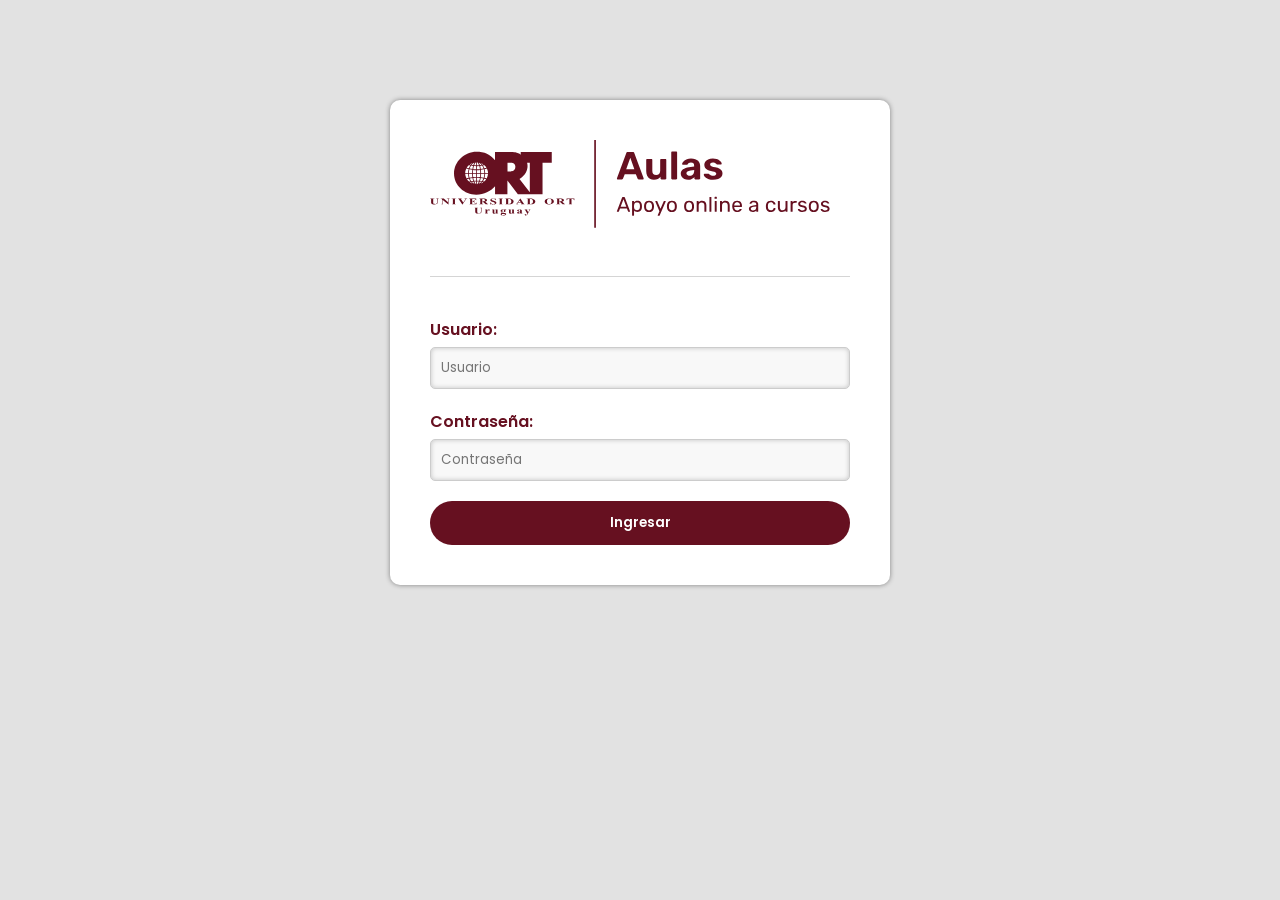
<file: index.html>
<!DOCTYPE html>
<html lang="es">
<head>
    <meta charset="UTF-8">
    <meta name="viewport" content="width=device-width, initial-scale=1.0">
    <title>Clase 14</title>
    <link rel="stylesheet" href="estilos.css">
</head>


<body>
    <main>
        <header>
           <a href="index.html">
            <img src="logo-aulas-universidad-ort-color.svg" alt="logo aulas">
           </a>
        </header>

        <form action="" method="post">
            <label for="estudiante">Usuario:</label>
            <input type="text" name="estudiante" id="estudiante" placeholder="Usuario">

            <label for="pass">Contraseña:</label>
            <input type="password" name="pass" id="pass" placeholder="Contraseña">

            <button type="submit">Ingresar</button>
        </form>
    </main>
    
</body>
</html>
</file>
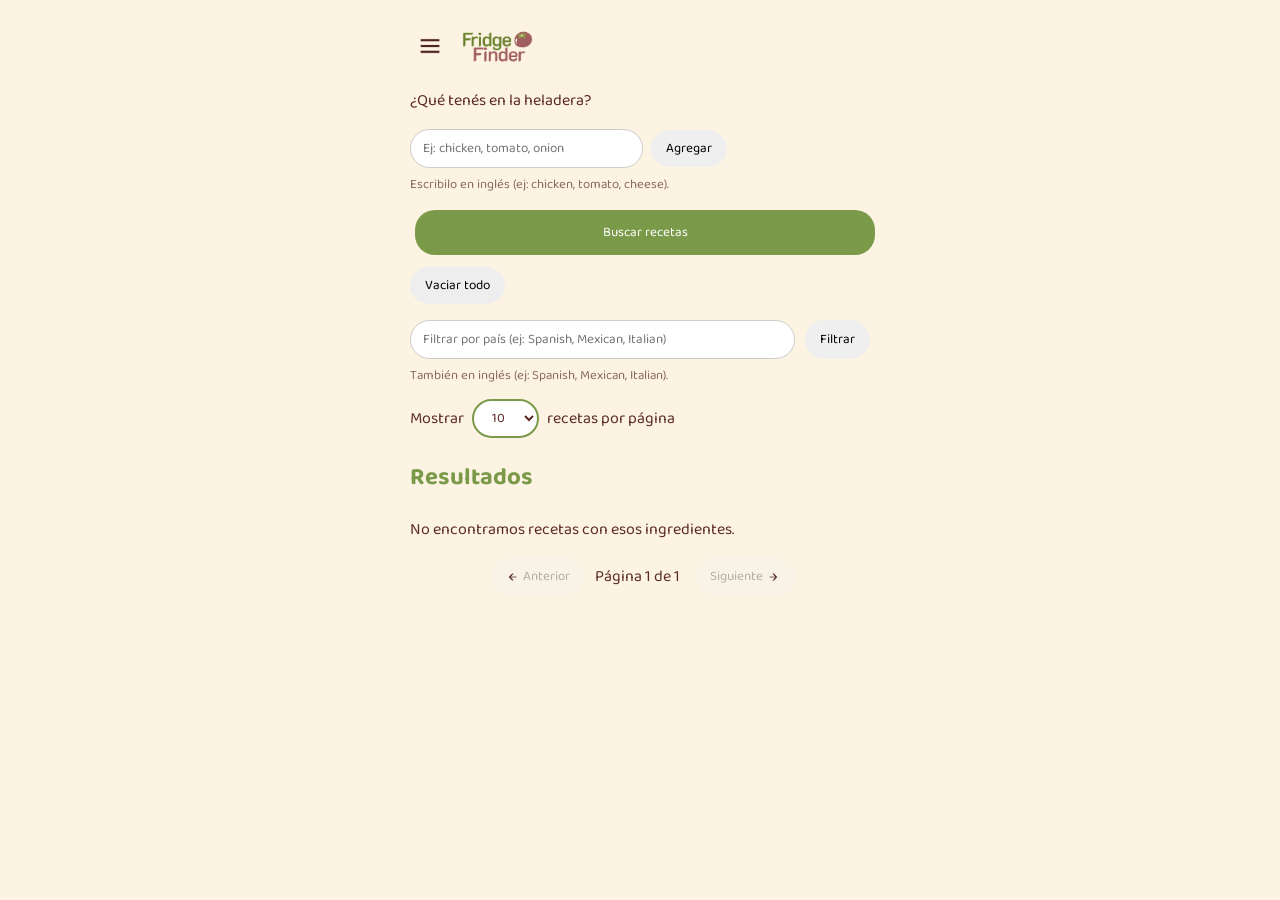
<file: fridgefinder/index.html>
<!DOCTYPE html>
<html lang="es">
<head>
    <meta charset="UTF-8">
    <meta name="viewport" content="width=device-width, initial-scale=1.0">
    <title>FridgeFinder</title>
    <link rel="preconnect" href="https://fonts.googleapis.com">
    <link rel="preconnect" href="https://fonts.gstatic.com" crossorigin>
    <link href="https://fonts.googleapis.com/css2?family=Baloo+2:wght@500;700&display=swap" rel="stylesheet">
    <link rel="stylesheet" href="estilos.css">
</head>
<body>

    <!-- Encabezado: botón de menú hamburguesa + logo -->
    <header id="headerApp">
        <button id="btnMenu" class="btnIcono"><img src="img/menu.png" alt="Menú" class="iconoBoton"></button>
        <button id="btnLogo" class="btnIcono">
            <img src="img/logo.png" alt="FridgeFinder — volver al inicio" id="logoApp">
        </button>
    </header>

    <!-- Menú hamburguesa: oculto hasta que se abre con btnMenu -->
    <nav id="menuHamburguesa" style="display: none;">
        <button class="itemMenu" data-destino="perfil">
            <img src="img/user.png" class="iconoMenu" alt=""> Mi perfil
        </button>
        <button class="itemMenu" data-destino="guardadas">
            <img src="img/guardado.png" class="iconoMenu" alt=""> Recetas guardadas
        </button>
        <button class="itemMenu" data-destino="ayuda">
            <img src="img/help.png" class="iconoMenu" alt=""> Ayuda
        </button>
        <button class="itemMenu" data-destino="ajustes">
            <img src="img/ajustes.png" class="iconoMenu" alt=""> Ajustes
        </button>
    </nav>

    <!-- Pantalla 1: búsqueda y listado -->
    <div id="busqueda">
        <p>¿Qué tenés en la heladera?</p>

        <div id="chips"></div>

        <input id="ingrediente" type="text" placeholder="Ej: chicken, tomato, onion">
        <button id="btnAgregarIngrediente">Agregar</button>
        <p class="ayuda">Escribilo en inglés (ej: chicken, tomato, cheese).</p>

        <button id="btnBuscar">Buscar recetas</button>
        <button id="btnVaciar">Vaciar todo</button>

        <p id="mensaje"></p>

        <div id="filtroPais">
            <input id="inputPais" type="text" placeholder="Filtrar por país (ej: Spanish, Mexican, Italian)">
            <button id="btnFiltrarPais">Filtrar</button>
        </div>
        <p class="ayuda">También en inglés (ej: Spanish, Mexican, Italian).</p>

        <div id="opcionesListado">
            <label for="selectTamanioPagina">Mostrar</label>
            <select id="selectTamanioPagina">
                <option value="5">5</option>
                <option value="10" selected>10</option>
                <option value="20">20</option>
                <option value="30">30</option>
            </select>
            <span>recetas por página</span>
        </div>

        <h2>Resultados</h2>
        <div id="resultados"></div>
        <div id="paginacion"></div>
    </div>

    <!-- Pantalla 2: detalle de una receta -->
    <div id="detalle" style="display: none;">
        <button class="btnVolverMenu" data-destino="busqueda"><img src="img/flecha-izquierda.png" class="iconoFlecha" alt=""> Volver</button>
        <div id="detalleContenido"></div>
    </div>

    <!-- Pantalla 3: recetas guardadas (funcional) -->
    <div id="guardadas" style="display: none;">
        <button class="btnVolverMenu" data-destino="busqueda"><img src="img/flecha-izquierda.png" class="iconoFlecha" alt=""> Volver</button>
        <h1>Recetas guardadas</h1>
        <div id="listaGuardadas"></div>
    </div>

    <!-- Pantalla 4: mi perfil (ficticia, no hace nada todavía) -->
    <div id="perfil" style="display: none;">
        <button class="btnVolverMenu" data-destino="busqueda"><img src="img/flecha-izquierda.png" class="iconoFlecha" alt=""> Volver</button>
        <h1>Mi perfil</h1>
        <img src="img/user.png" class="iconoGrande" alt="">
        <p>Esta sección es solo una muestra de cómo quedaría — todavía no hace nada.</p>
    </div>

    <!-- Pantalla 5: ayuda (ficticia, no hace nada todavía) -->
    <div id="ayuda" style="display: none;">
        <button class="btnVolverMenu" data-destino="busqueda"><img src="img/flecha-izquierda.png" class="iconoFlecha" alt=""> Volver</button>
        <h1>Ayuda</h1>
        <img src="img/help.png" class="iconoGrande" alt="">
        <p>Esta sección es solo una muestra de cómo quedaría — todavía no hace nada.</p>
    </div>

    <!-- Pantalla 6: ajustes (ficticia, no hace nada todavía) -->
    <div id="ajustes" style="display: none;">
        <button class="btnVolverMenu" data-destino="busqueda"><img src="img/flecha-izquierda.png" class="iconoFlecha" alt=""> Volver</button>
        <h1>Ajustes</h1>
        <img src="img/ajustes.png" class="iconoGrande" alt="">
        <p>Esta sección es solo una muestra de cómo quedaría — todavía no hace nada.</p>
    </div>

    <script type="module" src="./js/main.js"></script>
</body>
</html>
</file>
<file: estilos.css>
@import url('https://fonts.googleapis.com/css2?family=Poppins:ital,wght@0,100;0,200;0,300;0,400;0,500;0,600;0,700;0,800;0,900;1,100;1,200;1,300;1,400;1,500;1,600;1,700;1,800;1,900&display=swap');

*{
    padding: 0;
    margin: 0;
    box-sizing: border-box;
    font-family: "Poppins", sans-serif;
}

body{
    background-color: #e2e2e2;
}

main{
    background-color: white;
    max-width: 500px;
    margin: 100px auto 0px;
    border-radius: 10px;
    padding: 40px;
    width: 85%;
    box-shadow: 0px 0px 5px 0px rgba(0, 0, 0, 0.432);
}

header{
    text-align: center;
    padding-bottom: 40px;
    border-bottom: 1px solid #d5d5d5;
    margin-bottom: 40px;
}

label{
    display: block;
    color: #661020;
    font-weight: 600;
    margin-bottom: 5px;
}

input{
    display: block;
    width: 100%;
    padding: 10px;
    margin-bottom: 20px;
    border: 1px solid #cccccc;
    background-color: #f8f8f8;
    border-radius: 5px;
    box-shadow: 0px 0px 5px 0px rgba(0, 0, 0, 0.212) inset;
}

button{
    width: 100%;
    background-color: #661020;
    padding: 10px;
    border-radius: 50px;
    color: white;
    border: 2px solid transparent;
    font-weight: 600;
    transition: 0.3s;
    cursor: pointer;
}

button:hover{
    color: #661020;
    border: 2px solid #661020;
    background-color: transparent;
    box-shadow: 0px 8px 8px 0px rgba(0, 0, 0, 0.212);

}

header img{
width: 100%;
}
</file>
<file: fridgefinder/estilos.css>
* {
    box-sizing: border-box;
    font-family: 'Baloo 2', Arial, sans-serif;
}

body {
    background-color: #fdf3e3;
    max-width: 500px;
    margin: 0 auto;
    padding: 20px;
    color: #5a2a27;
}

#headerApp {
    display: flex;
    align-items: center;
    gap: 6px;
    margin-bottom: 10px;
}

.btnIcono {
    background: none;
    padding: 6px;
    margin-left: 0;
    border-radius: 50%;
    display: flex;
    align-items: center;
}

.btnIcono:hover {
    background-color: rgba(122, 154, 74, 0.15);
}

.iconoBoton {
    width: 28px;
    height: 28px;
}

#logoApp {
    height: 40px;
}

#menuHamburguesa {
    position: absolute;
    top: 60px;
    left: 20px;
    background-color: white;
    border: 1px solid #ccc;
    border-radius: 10px;
    padding: 10px;
    z-index: 10;
    box-shadow: 0 2px 8px rgba(0, 0, 0, 0.15);
}

.itemMenu {
    display: flex;
    align-items: center;
    gap: 10px;
    width: 100%;
    background: none;
    border: none;
    text-align: left;
    padding: 8px 10px;
    margin: 0;
    color: #5a2a27;
    font-size: 15px;
    border-radius: 10px;
}

.iconoMenu {
    width: 22px;
    height: 22px;
}

.iconoFlecha {
    width: 14px;
    height: 14px;
    vertical-align: middle;
}

.iconoGrande {
    width: 70px;
    height: 70px;
    display: block;
    margin: 10px 0;
}

.btnVolverMenu {
    background-color: #eee;
    margin-bottom: 15px;
    display: flex;
    align-items: center;
    gap: 6px;
}

h1, h2 {
    color: #7a9a4a;
    font-weight: 700;
}

#chips {
    margin-bottom: 10px;
}

.chip {
    display: inline-block;
    background-color: #d99a9a;
    color: white;
    padding: 5px 10px;
    border-radius: 15px;
    margin-right: 5px;
    margin-bottom: 5px;
}

.btnSacarChip {
    background: none;
    border: none;
    color: white;
    cursor: pointer;
    font-weight: bold;
}

.ayuda {
    font-size: 13px;
    color: #8a6a60;
    margin-top: 6px;
}

#btnVaciar {
    background-color: #eee;
    display: block;
    margin-top: 12px;
    margin-left: 0;
}

input {
    padding: 8px 12px;
    border-radius: 20px;
    border: 1px solid #ccc;
}

button {
    padding: 8px 15px;
    border-radius: 20px;
    border: none;
    cursor: pointer;
    margin-left: 5px;
    transition: background-color 0.15s ease, color 0.15s ease;
}

#btnAgregarIngrediente:hover,
#btnVaciar:hover,
#btnFiltrarPais:hover,
.btnVolverMenu:hover,
.itemMenu:hover,
#btnPaginaAnterior:not(:disabled):hover,
#btnPaginaSiguiente:not(:disabled):hover {
    background-color: #7a9a4a;
    color: white;
}

#btnBuscar {
    display: block;
    width: 100%;
    background-color: #7a9a4a;
    color: white;
    margin-top: 15px;
    padding: 12px;
}

#btnBuscar:hover {
    background-color: #65813c;
}

#mensaje {
    color: #a03030;
}

.card {
    display: flex;
    align-items: center;
    gap: 10px;
    background-color: #e8c4c0;
    border-radius: 10px;
    padding: 10px;
    margin-bottom: 10px;
    cursor: pointer;
}

.card img {
    width: 60px;
    height: 60px;
    border-radius: 8px;
    object-fit: cover;
}

.card h3 {
    flex: 1;
}

.btnGuardar {
    background: none;
    padding: 0;
    margin: 0;
}

.iconoGuardar {
    width: 26px;
    height: 26px;
}

#filtroPais {
    margin-top: 15px;
    display: flex;
    gap: 5px;
}

#filtroPais input {
    flex: 1;
}

#opcionesListado {
    margin-top: 10px;
    margin-bottom: 15px;
    display: flex;
    align-items: center;
    gap: 8px;
}

#selectTamanioPagina {
    padding: 6px 14px;
    border-radius: 20px;
    border: 2px solid #7a9a4a;
    background-color: white;
    color: #5a2a27;
    cursor: pointer;
}

#selectTamanioPagina:hover {
    background-color: #f3ede0;
}

#paginacion {
    display: flex;
    align-items: center;
    justify-content: center;
    gap: 10px;
    margin-top: 15px;
}

#detalleContenido img {
    width: 100%;
    border-radius: 10px;
}

#detalleContenido .btnGuardar {
    margin: 10px 0;
}
</file>
